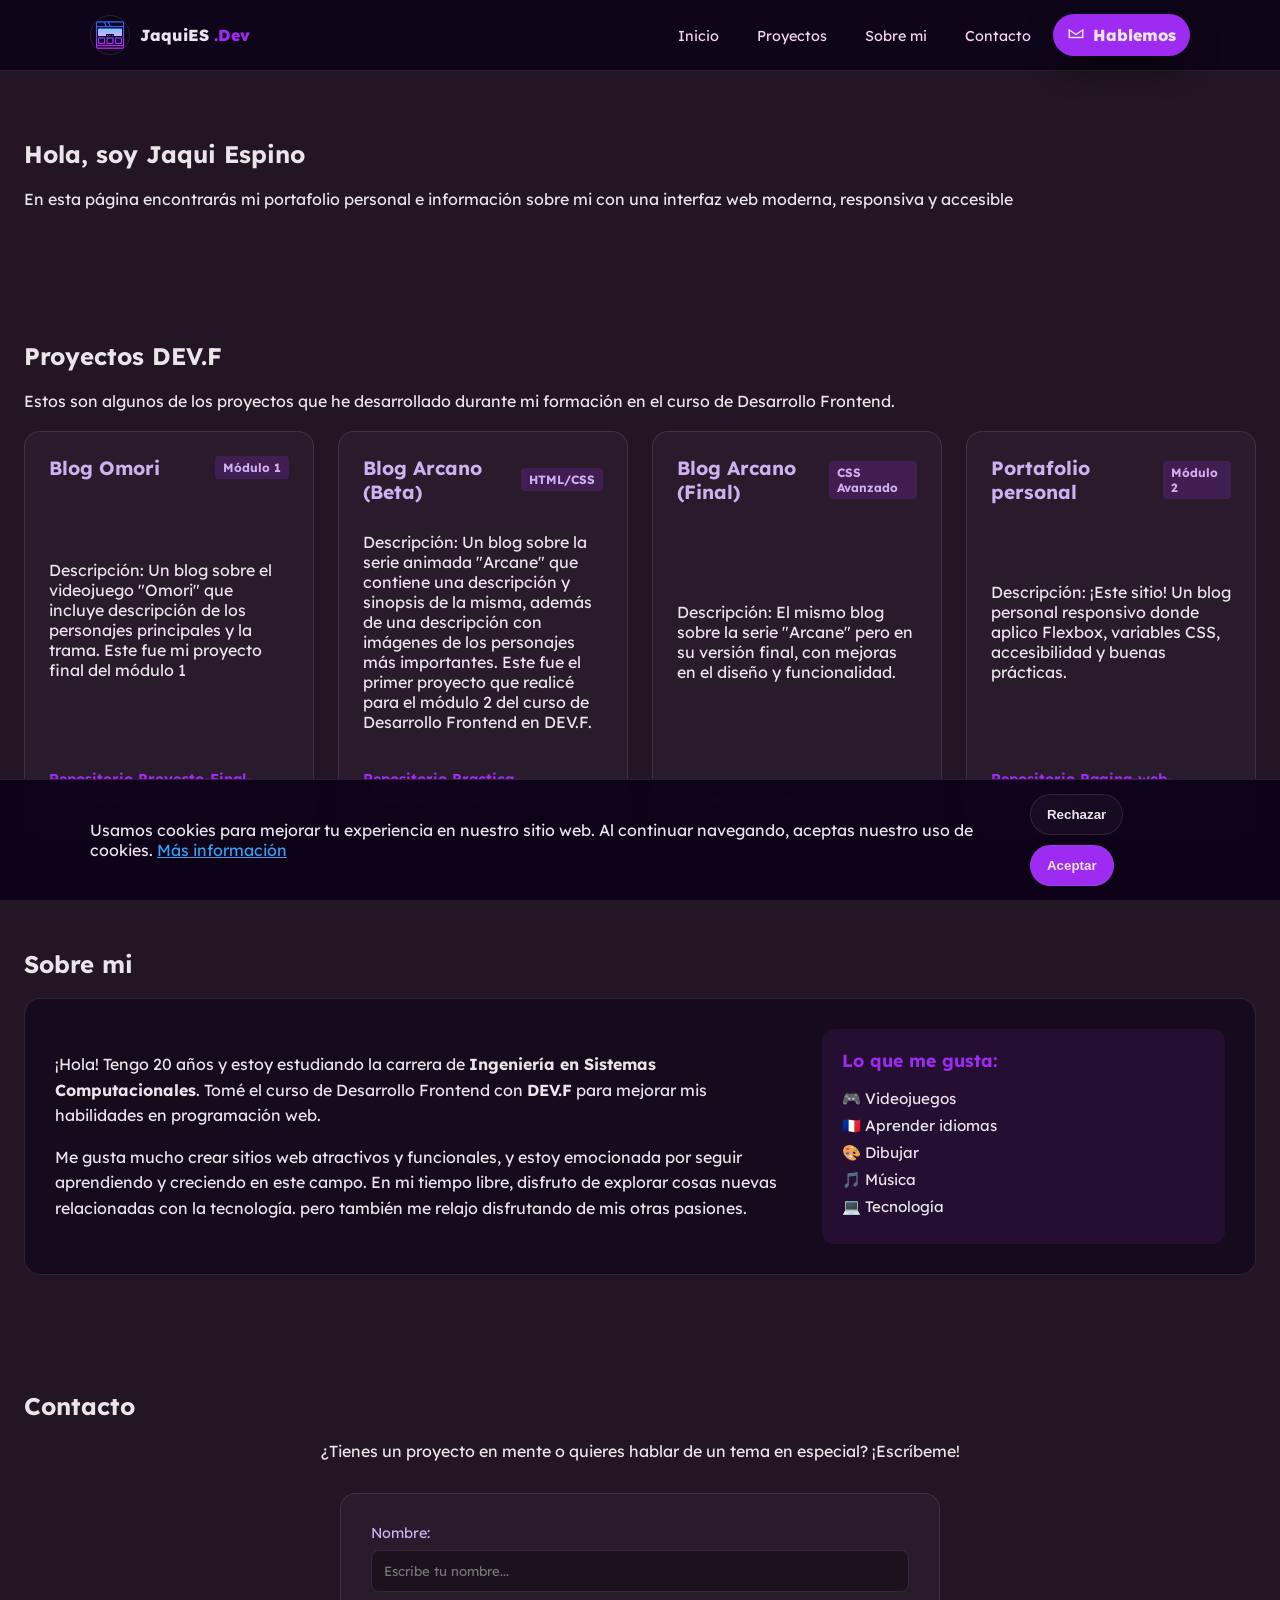
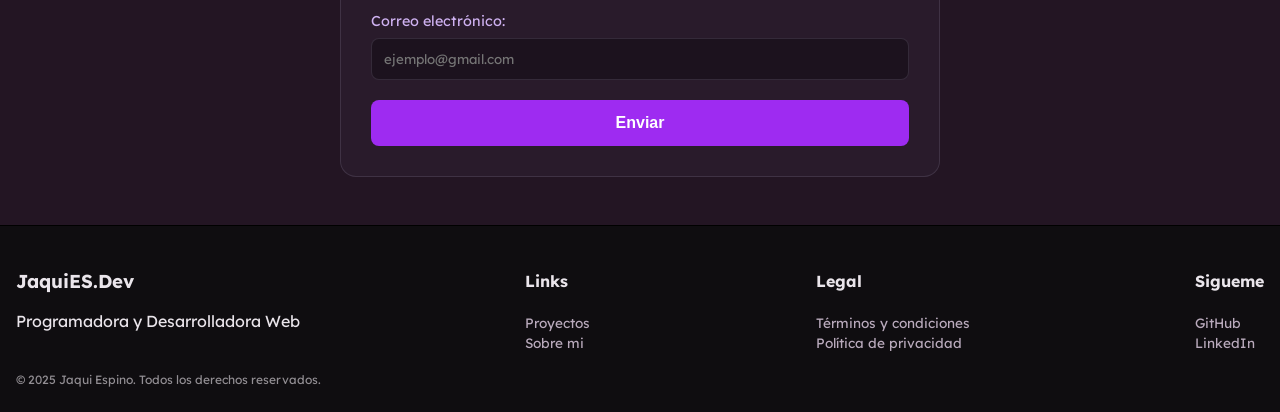
<file: index.html>
<!DOCTYPE html>
<html lang="es">
<head>
    <meta charset="UTF-8">
    <meta name="viewport" content="width=device-width, initial-scale=1.0">
    <title>JaquiES.Dev | Portafolio Web</title>
    <link rel="preconnect" href="https://fonts.googleapis.com">
    <link rel="preconnect" href="https://fonts.gstatic.com" crossorigin>
    <link href="https://fonts.googleapis.com/css2?family=Cinzel+Decorative:wght@400;700;900&family=Lexend:wght@100..900&family=Montserrat:ital,wght@0,100..900;1,100..900&display=swap" rel="stylesheet">
    <meta name="description" content="Prtafolio web moderno con navbar, footer, banner de cookies y flexbox">
    <link rel="stylesheet" href="./src/css/style.css">
    
</head>
<body>
    <a class="skip-link" href="#contenido">Saltar al contenido</a>
    <!------------- Aqui van navbar, footer y banner de cookies-->
    <!------------- Navbar en header -->
    <header class="site-header" id="top">
        <nav class="navbar container" aria-label="Navegación principal">
            <a href="#inicio" class="nav__logo" aria-label="Ir a inicio">
                <img src="./src/img/logo.png" alt="logo de Jaqui Espino">
                <span>JaquiES <span class="brand-dot">.Dev</span></span> 
            </a>
            <div class="nav__actions">
                <ul class="nav__menu" id="navMenu">
                    <li><a href="#inicio" class="nav-link">Inicio</a></li>
                    <li><a href="#proyectos" class="nav-link">Proyectos</a></li>
                    <li><a href="#sobremi" class="nav-link">Sobre mi</a></li>
                    <li><a href="#contacto" class="nav-link">Contacto</a></li>
                </ul>
                <a href="#contacto" class="nav__cta">
                    <span class="icon" aria-hidden="true">
                        <svg viewBox="0 0 24 24" width="18" height="18" fill="none">
                            <path d="M21 8l-9 6L3 8" stroke="currentColor" stroke-width="2" stroke-linecap="round" stroke-linejoin="round"/>
                            <path d="M3 8v10h18V8" stroke="currentColor" stroke-width="2" stroke-linecap="round" stroke-linejoin="round"/>
                        </svg>
                    </span>
                    Hablemos
                </a>
                <button class="nav__toggle" id="navToggle" aria-expanded="false" aria-controls="mobilePanel" aria-label="Abrir menú">
                    <span class="sr-only">Abrir menú</span>
                    <span class="burger" aria-hidden="true"></span>
                </button>
            </div>

            <div class="nav__panel" id="mobilePanel" hidden>
                <ul class="nav__panelList">
                    <li><a href="#inicio" class="panel-link">Inicio</a></li>
                    <li><a href="#proyectos" class="panel-link">Proyectos</a></li>
                    <li><a href="#sobremi" class="panel-link">Sobre mi</a></li>
                    <li><a href="#contacto" class="panel-link">Contacto</a></li>
                    <li class="panel-divider"></li>
                    <li><a class="panel-cta" href="#contacto">Hablemos</a></li>
                </ul>
            </div>
        </nav> 
    </header>

    <!--- Contenido principal -->
    <main id="contenido">
        <!------- Hero/banner para tener mi contenido principal-->
        <section id="inicio" class="hero">
            <h1>Hola, soy Jaqui Espino</h1>
            <p>En esta página encontrarás mi portafolio personal e información sobre mi con una interfaz web moderna, responsiva y accesible</p>
        </section>
    </main>

    <!--- Placeholder de proyectos personales -->
        <section id="proyectos" class="section">
            <h2>Proyectos DEV.F</h2>
            <p class="section-desc">Estos son algunos de los proyectos que he desarrollado durante mi formación en el curso de Desarrollo Frontend.</p>
            <div class="projects-grid">
                <article class="project-card">
                    <div class="card-header">
                        <h3>Blog Omori</h3>
                        <span class="tag">Módulo 1</span>
                    </div>
                    <p>Descripción: Un blog sobre el videojuego "Omori" que incluye descripción de los personajes principales y la trama. Este fue mi proyecto final del módulo 1</p>
                    <div class="card-links">
                        <a href="https://github.com/JaquelineEspino/Proyecto-Final-Modulo1-DEVF" target="_blank" rel="noopener" class="btn-small">Repositorio Proyecto-Final-Modulo1-DEVF</a>
                    </div>
                </article>

                <article class="project-card">
                    <div class="card-header">
                        <h3>Blog Arcano (Beta)</h3>
                        <span class="tag">HTML/CSS</span>
                    </div>
                    <p>Descripción: Un blog sobre la serie animada "Arcane" que contiene una descripción y sinopsis de la misma, además de una descripción con imágenes de los personajes más importantes.
                        Este fue el primer proyecto que realicé para el módulo 2 del curso de Desarrollo Frontend en DEV.F.
                    </p>
                    <div class="card-links">
                        <a href="https://github.com/JaquelineEspino/Practica-introduccion-CSS" target="_blank" rel="noopener" class="btn-small">Repositorio Practica-introduccion-CSS</a>
                    </div>
                </article>

                <article class="project-card">
                    <div class="card-header">
                        <h3>Blog Arcano (Final)</h3>
                        <span class="tag">CSS Avanzado</span>
                    </div>
                    <p>Descripción: El mismo blog sobre la serie "Arcane" pero en su versión final, con mejoras en el diseño y funcionalidad.</p>
                    <div class="card-links">
                        <a href="https://github.com/JaquelineEspino/Position-CSS" target="_blank" rel="noopener" class="btn-small">Repositorio Position-CSS</a>
                    </div>
                </article>

                <article class="project-card highlight-card">
                    <div class="card-header">
                        <h3>Portafolio personal</h3>
                        <span class="tag">Módulo 2</span>
                    </div>
                    <p>Descripción: ¡Este sitio! Un blog personal responsivo donde aplico Flexbox, variables CSS, accesibilidad y buenas prácticas.</p>
                    <div class="card-links">
                        <a href="https://github.com/JaquelineEspino/Pagina-web-responsiva" target="_blank" rel="noopener" class="btn-small">Repositorio Pagina-web-responsiva</a>
                    </div>
                </article>
            </div>
        </section>

        <section id="sobremi" class="section">
            <h2>Sobre mi</h2>
            <div class="about-container">
                <div class="about-text">
                    <p>¡Hola! Tengo 20 años y estoy estudiando la carrera de <strong>Ingeniería en Sistemas Computacionales</strong>. Tomé el curso de Desarrollo Frontend con <strong>DEV.F</strong> para mejorar mis habilidades en programación web.</p>
                    <p>
                        Me gusta mucho crear sitios web atractivos y funcionales, y estoy emocionada por seguir aprendiendo y creciendo en este campo. En mi tiempo libre, disfruto de explorar cosas nuevas relacionadas con la tecnología.
                        pero también me relajo disfrutando de mis otras pasiones.
                    </p>
                </div>

                <div class="about-hobbies">
                    <h3>Lo que me gusta:</h3>
                    <ul class="tags-list">
                        <li>🎮 Videojuegos</li>
                        <li>🇫🇷 Aprender idiomas</li>
                        <li>🎨 Dibujar</li>
                        <li>🎵 Música</li>
                        <li>💻 Tecnología</li>
                    </ul>
                </div>
            </div>
        </section>

        <section id="contacto" class="section">
            <h2>Contacto</h2>
            <p style="text-align: center; margin-bottom: 2rem;">¿Tienes un proyecto en mente o quieres hablar de un tema en especial? ¡Escríbeme!</p>
            
            <div class="form-container">
                <form class="formulario-flex">
                    <div class="input-group">
                        <label for="nombre">Nombre: </label>
                        <input type="text" id="Nombre" placeholder="Escribe tu nombre..." required>
                    </div>
                    <div class="input-group">
                        <label for="correo">Correo electrónico: </label>
                        <input type="email" id="Correo" name="correo" placeholder="ejemplo@gmail.com" required>
                    </div>
                    <button type="submit" class="btn-submit">Enviar</button>
                </form>
            </div>
        </section>

        <!------ Footer con links y redes sociales -->
        <footer id="terminos" class="site-footer">
            <section class="footer__cols">
                <div>
                    <h3>JaquiES.Dev</h3>
                    <p>Programadora y Desarrolladora Web</p>
                </div>
                <div>
                    <h4>Links</h4>
                    <ul>
                        <li><a href="#proyectos">Proyectos</a></li>
                        <li><a href="#sobremi">Sobre mi</a></li>
                    </ul>
                </div>
                <div>
                    <h4>Legal</h4>
                    <ul>
                        <li><a href="#terminos">Términos y condiciones</a></li>
                    </li><a href="#privacidad">Política de privacidad</a></li>
                    </ul>
                </div>
                <div>
                    <h4>Sigueme</h4>
                    <ul>
                        <li><a href="https://github.com/JaquelineEspino" target="_blank" rel="noopener">GitHub</a></li>
                        <li><a href="https://www.linkedin.com/in/jaqueline-espino-sigala-b3b95a342/" target="_blank" rel="noopener">LinkedIn</a></li>
                    </ul>
                </div>
            </section> 
            <small>&copy; 2025 Jaqui Espino. Todos los derechos reservados.</small>
        </footer>

        <!------ Banner de cookies -->
        <section class="cookie" id="cookieBanner" role="dialog" aria-live="polite" aria-label="Aviso de cookies">
            <div class="cookie__content container">
                <p>Usamos cookies para mejorar tu experiencia en nuestro sitio web. Al continuar navegando, aceptas nuestro uso de cookies.
                <a href="privacidad.html">Más información</a>
                </p>
                <div class="cookie__actions">
                    <button class="btn btn--ghost" id="cookieReject">Rechazar</button>
                    <button class="btn btn--primary" id="cookieAccept">Aceptar</button>
                </div>
            </div>
        </section>
    <script src="./src/js/main.js"></script>
</body>
</html>
</file>
<file: src/css/style.css>
*{box-sizing: border-box;}

html{ scroll-behavior: smooth;}

body{
    margin: 0;
    font-family: 'Lexend', sans-serif;
    background-color: #231523;
    color: var(--text);

}

a{ color: inherit; }

a:hover{color: #9e2bf1}

:root{
    --border: rgba(162, 148, 184, 0.18); 
    --text: #eae5eb;
    --muted: #a39caf;
    --brand: #9e2bf1;
    --shadow: 0 12px 30px rgba(0, 0, 0, 0.35);
    --radius: 16px;
}

/* Ayuda visual para las secciones */
.section, .hero{
    padding: 3rem 1.5rem;
}

/* ===== NAVBAR ===== */
.container{
    width: min(1100px, 100% - 32px);
    margin-inline: auto;
}

.skip-link{
    position: absolute; left:-999px; top: 8px;
    padding: 10px 14px; border-radius: 999px;
    background-color: #1b1127; border: 1px solid var(--border); 
}

.skip-link:focus{ left:16px; z-index:9999;}

.sr-only{
    position: absolute; width: 1px; height: 1px;
    overflow: hidden; clip: rect(0, 0, 0, 0);
}

.site-header{
    position: sticky; top: 0; z-index: 2000; 
    background-color: rgba(11, 2, 23, 0.78);
    backdrop-filter: blur(10px);
    border-bottom: 1px solid var(--border); 
}

.navbar{
    display:flex; align-items: center; justify-content: space-between;
    padding: 14px 0; position: relative;
}

/* Logo + texto dentro de nuestro navbar */
.nav__logo{
    display: inline-flex; align-items: center; gap: 10px;
    text-decoration: none; font-weight: 800;
}

.nav__logo img{
    width: 40px; height: 40px; border-radius: 999px;
    border: 1px solid var(--border); object-fit: cover;
}

.brand-dot{ color: var(--brand);}


/* Menú de navegación */
.nav__actions{ display: flex; align-items: center; gap: 12px;}

.nav__menu{
    display: flex; gap: 18px; list-style: none; margin: 0; padding: 0;
}

.nav__menu a{
    text-decoration: none;
    color: #f8d4f8;
    font-size: 0.9rem;
}

.nav-link{
    text-decoration: none; color: #f8d4f8;
    padding: 10px 10px; border-radius: 999px;
    transition: 0.15s ease; 
}

.nav-link:hover{
    color: var(--text);
    background: rgba(162, 148, 184, 0.18);
}

.nav-link.is-active{
    background: rgba(34, 91, 197, 0.12);
    border: 1px solid rgba(34, 91, 197, 0.25);
    color: var(--text);
}

.nav__menu a:hover{
    color: #9e2bf1;
}

/* boton importante (CTA) */
.nav__cta{
    display: inline-flex; align-items: center; gap: 8px;
    padding: 10px 14px; border-radius: 999px;
    background: var(--brand); color: #eae5eb;
    text-decoration: none; font-weight: 800;
    box-shadow: var(--shadow);
}

.nav__cta:hover{ filter: brightness(.55); }

.nav__toggle{
    display: none;
    width: 44px; height: 44px; border-radius: 12px;
    border: 1px solid var(--border);
    background: rgba(160, 143, 184, 0.08);
    cursor: pointer;
}

.burger{
    display: block; width: 18px; height: 2px;
    margin: 0 auto; background: var(--text);
    position: relative;
}

.burger::before,
.burger::after{
    content: "";
    position: absolute; left: 0; width: 100%; height: 2px;
    background: var(--text);
}

.burger::before{ top: -6px; }

.burger::after{ top: 6px; }

.nav__panel{
    position: absolute; right: 0; top: 62px;
    width: min(340px, 100%);
    background: rgba(13, 2, 23, 0.92);
    border: 1px solid var(--border);
    border-radius: var(--radius);
    box-shadow: var(--shadow);
    overflow: hidden;
}

.nav__panelList{
    list-style: none; margin: 0; padding: 10px;
    display: grid; gap: 6px;
}

.panel-link, .panel-cta{
    display: block; text-decoration: none;
    padding: 12px; border-radius: 12px;
}

.panel-link{
    color: #ceb1f0; background: rgba(164, 148, 184, 0.06);
}

.panel-link:hover{ background: rgba(164, 148, 184, 0.12); color: var(--text); }

.panel-divider{ height: 1px; background: var(--border); margin: 6px 0; }

.panel-cta{ text-align: center; font-weight: 900; background: var(--brand); color: var(--text);}

.panel-cta:hover{ filter: brightness(.55); }

@media (max-width: 760px){
    .nav__menu{display: none;}
    .nav__toggle{ display: inline-grid;  place-items: center; }
    .nav__cta{ display: none; }
}

/* === FOOTER === */
.site-footer{
    padding: 24px 16px;
    background-color: #0f0d10;
    color: #eae5eb;
    border-top: 1px solid #000000;
}

.footer__cols{
    display: flex;
    gap: 24px;
    flex-wrap: wrap;
    justify-content: space-between;
    margin-bottom: 16px;
}

.site-footer h3,
.site-footer h4 {
    margin-top: 0 0 8px;
} 

.site-footer p{
    margin: 0;
}

.site-footer ul{
    list-style: none;
    padding: 0;
    margin: 0;
}

.site-footer a{
    color: #b9aabc;
    text-decoration: none;
    font-size: 0.85rem;
}

.site-footer a:hover{
    color: #9e2bf1;
}

.site-footer small{
    color: #928e93;
    font-size: 0.75rem;
}

/* ===== BANNER DE COOKIES ===== */
.cookie{
    position:fixed; left:0; right:0; bottom:0;
    background: rgba(13, 2, 23, 0.92);
    backdrop-filter: blur(10px);
    border-top:1px solid var(--border);
    z-index:3000;
}
.cookie__content{
    display: flex; align-items: center; justify-content: space-between;
    padding: 14px 0;
    gap: 12px;
}

.cookie a{ color: #38a2f8; }

.cookie__actions{ display: flex; flex-wrap: wrap; gap: 10px; }

.btn{
    border-radius: 999px; padding: 12px 16px;
    border: 1px solid var(--border);
    font-weight: 900; cursor: pointer;
}

.btn--primary{ background: var(--brand); color: #eae5eb; }

.btn--ghost{ background: rgba(162, 148, 184, 0.06); color: var(--text); }

@media (max-width: 760px){
    .cookie__content{ flex-direction: column; align-items: flex-start; }
}

/* === ESTILOS PARA SECCION PROYECTOS === */
.projects-grid{
    display:grid;
    grid-template-columns: repeat(auto-fit, minmax(280px, 1fr));
    gap: 24px;
    margin-top: 20px;
}

.project-card{
    background: rgba(162, 148, 184, 0.05);
    border: 1px solid var(--border);
    border-radius: var(--radius);
    padding: 24px;
    transition: transform 0.3s ease, border-color 0.3s ease;
    display: flex;
    flex-direction: column;
    justify-content: space-between;
}

.project-card:hover{
    transform: translateY(-5px);
    border-color: var(--brand);
    background: rgba(162, 148, 184, 0.1);
}

.card-header{
    display: flex;
    align-items: center;
    justify-content: space-between;
    margin-bottom: 12px;
}

.card-header h3{
    margin: 0;
    font-size: 1.2rem;
    color: #ceb1f0
}

.tag{
    font-size: 0.75rem;
    background: rgba(158, 43, 241, 0.2);
    color: #ceb1f0;
    padding: 4px 8px;
    border-radius: 4px;
    font-weight: bold;
}

.card-links{
    margin-top: 20px;
}

.btn-small{
    text-decoration: none;
    font-size: 0.9rem;
    color: var(--brand);
    font-weight: bold;
    border-bottom: 2px solid transparent;
}

.btn-small:hover{
    border-bottom: 2px solid var(--brand);
    color: #fff;
}

/* === ESTILOS PARA SECCION SOBRE MI === */
.about-container{
    display: flex;
    flex-wrap: wrap;
    align-items: center;
    background: rgba(11, 2, 23, 0.5);
    gap: 40px;
    padding: 30px;
    border-radius: var(--radius);
    border: 1px solid var(--border);    
}

.about-text{
    flex: 2;
    line-height: 1.6;
}

.about-hobbies{
    flex: 1;
    background: rgba(158, 43, 241, 0.1);
    padding: 20px;
    border-radius: 12px;
}

.about-hobbies h3{
    margin-top: 0;
    color: var(--brand);
    font-size: 1.1rem;
}

.tags-list{
    list-style: none;
    padding: 0;
    margin: 0;
}

.tags-list li{
    margin-bottom: 8px;
    display: flex;
    align-items: center;
    gap: 8px;
    font-size: 0.95rem;
}

/* === ESTILOS PARA SECCION CONTACTO ===*/
.form-container{
    max-width: 600px;
    margin: 0 auto;
    background: rgba(162, 148, 184, 0.05);
    padding: 30px;
    border-radius: var(--radius);
    border: 1px solid var(--border);
}

.input-group{
    display: flex;
    flex-direction: column;
    margin-bottom: 20px;
    text-align: left;
}

.input-group label{
    margin-bottom: 8px;
    color: #ceb1f0;
    font-size: 0.9rem;
}

.input-group input{
    background: rgba(0 , 0, 0, 0.3);
    border: 1px solid var(--border);
    padding: 12px;
    border-radius: 8px;
    color: white;
    font-family: inherit;
    transition: 0.3s;
}

.input-group input:focus{
    border-color: var(--brand);
    outline: none;
    box-shadow: 0 0 0 2px rgba(158, 43, 241, 0.2);
}

.btn-submit{
    width: 100%;
    padding: 14px;
    background: var(--brand);
    color: white;
    border: none;
    border-radius: 8px;
    font-weight: bold;
    font-size: 1rem;
    cursor: pointer;
    transition: 0.3s;
}

.btn-submit:hover{
    filter: brightness(1.2);
    transform: scale(1.02);
}
</file>
